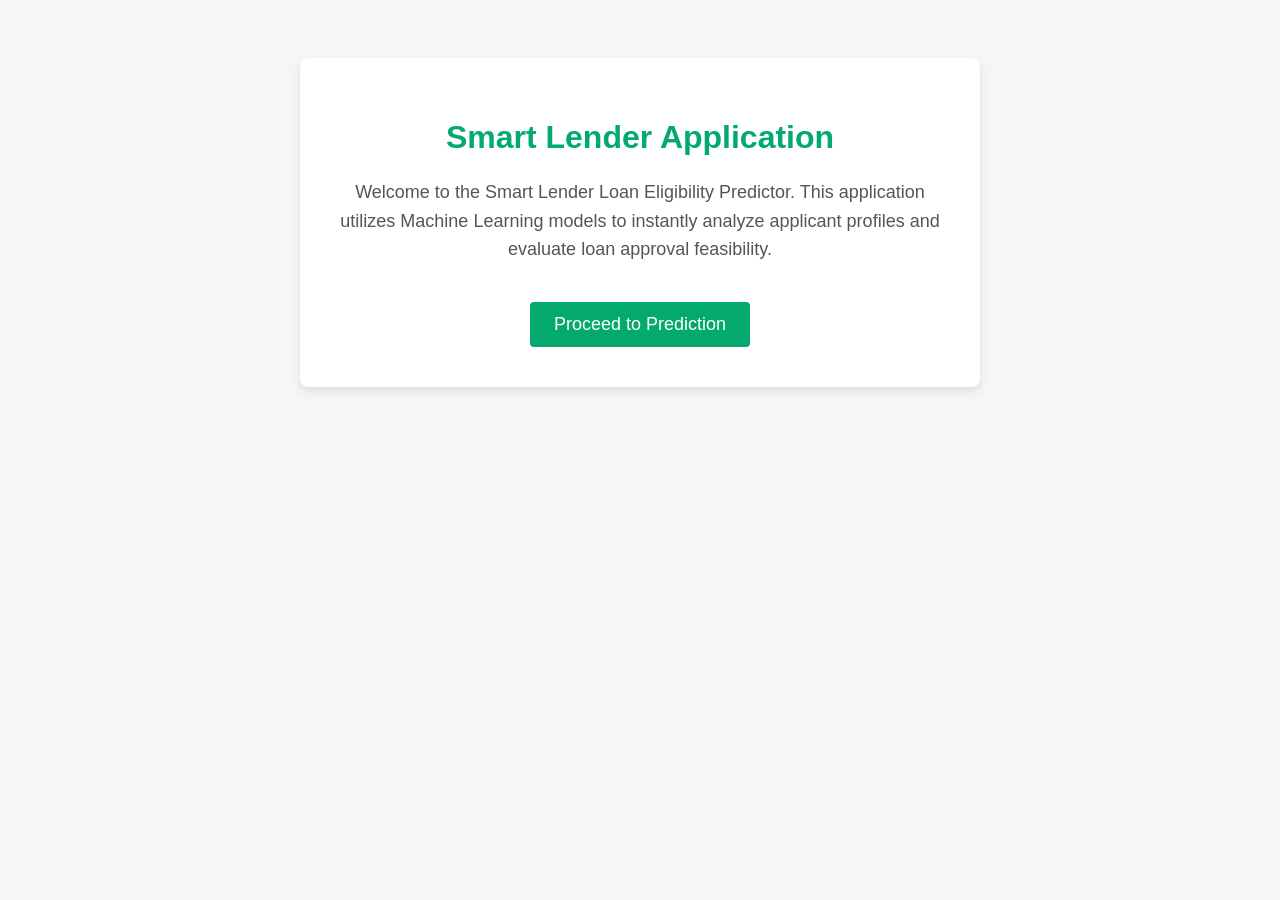
<file: templates/home.html>
<!DOCTYPE html>
<html lang="en">
<head>
    <meta charset="UTF-8">
    <meta name="viewport" content="width=device-width, initial-scale=1.0">
    <title>Smart Lender - Home</title>
    <style>
        body {
            font-family: Arial, sans-serif;
            background-color: #f4f7f6;
            text-align: center;
            padding: 50px;
        }
        .container {
            background-color: white;
            padding: 40px;
            border-radius: 8px;
            box-shadow: 0px 4px 10px rgba(0, 0, 0, 0.1);
            max-width: 600px;
            margin: 0 auto;
        }
        h1 {
            color: #04AA6D;
        }
        p {
            color: #555;
            font-size: 18px;
            line-height: 1.6;
        }
        .btn {
            display: inline-block;
            background-color: #04AA6D;
            color: white;
            padding: 12px 24px;
            text-decoration: none;
            font-size: 18px;
            border-radius: 4px;
            margin-top: 20px;
            transition: background-color 0.3s;
        }
        .btn:hover {
            background-color: #038c55;
        }
    </style>
</head>
<body>

<div class="container">
    <h1>Smart Lender Application</h1>
    <p>Welcome to the Smart Lender Loan Eligibility Predictor. This application utilizes Machine Learning models to instantly analyze applicant profiles and evaluate loan approval feasibility.</p>
    <a href="/predict" class="btn">Proceed to Prediction</a>
</div>

</body>
</html>
</file>
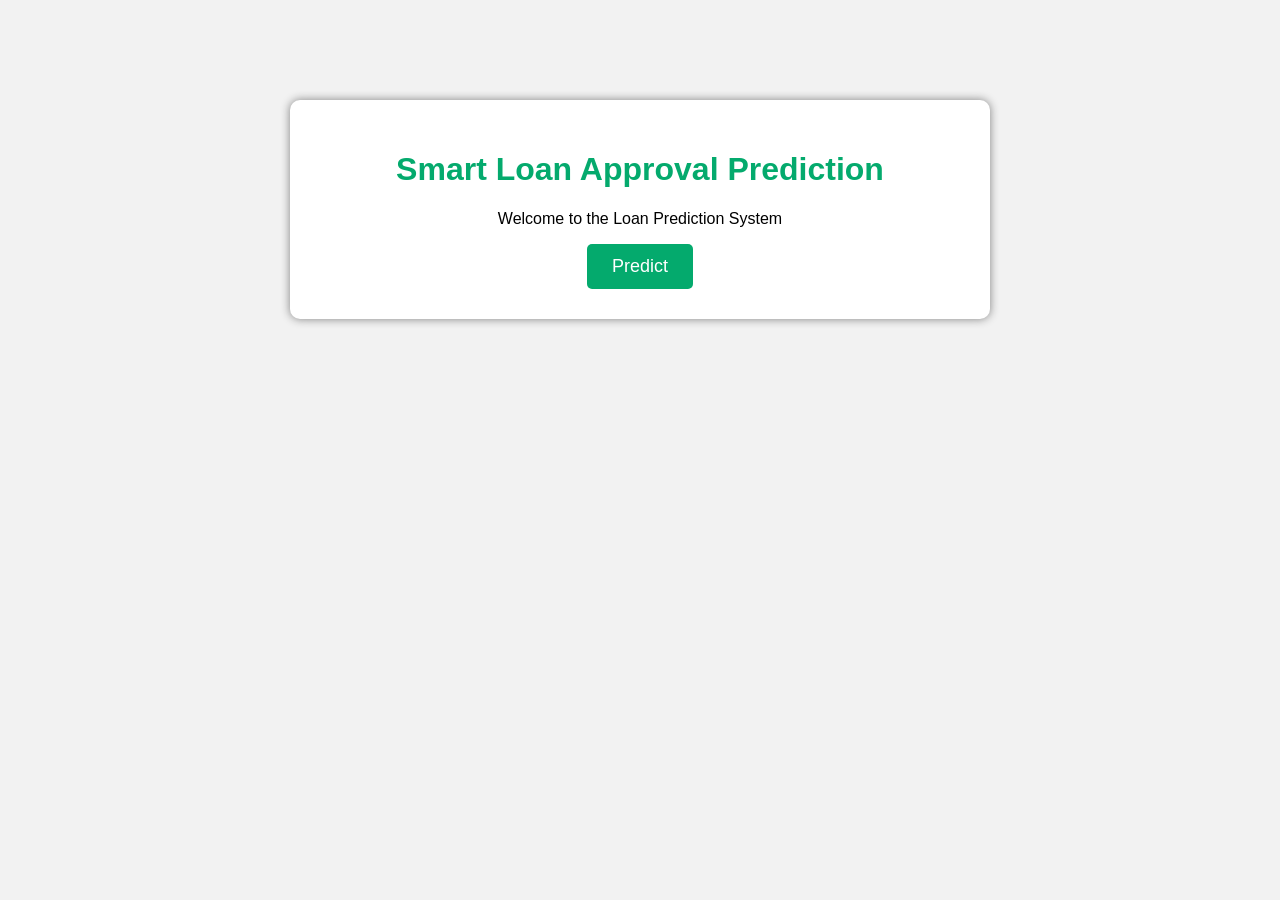
<file: Flask/templates/home.html>
<!DOCTYPE html>
<html>

<head>
    <title>Smart Lender</title>

    <style>
        body{
            font-family: Arial, Helvetica, sans-serif;
            background-color:#f2f2f2;
            text-align:center;
            margin:0;
            padding:0;
        }

        .container{
            width:50%;
            margin:100px auto;
            background:white;
            padding:30px;
            border-radius:10px;
            box-shadow:0px 0px 10px gray;
        }

        h1{
            color:#04AA6D;
        }

        button{
            background:#04AA6D;
            color:white;
            padding:12px 25px;
            border:none;
            border-radius:5px;
            font-size:18px;
            cursor:pointer;
        }

        button:hover{
            background:#038f5a;
        }
    </style>

</head>

<body>

<div class="container">

    <h1>Smart Loan Approval Prediction</h1>

    <p>Welcome to the Loan Prediction System</p>

    <form action="/predict" method="get">
        <button type="submit">Predict</button>
    </form>

</div>

</body>

</html>
</file>
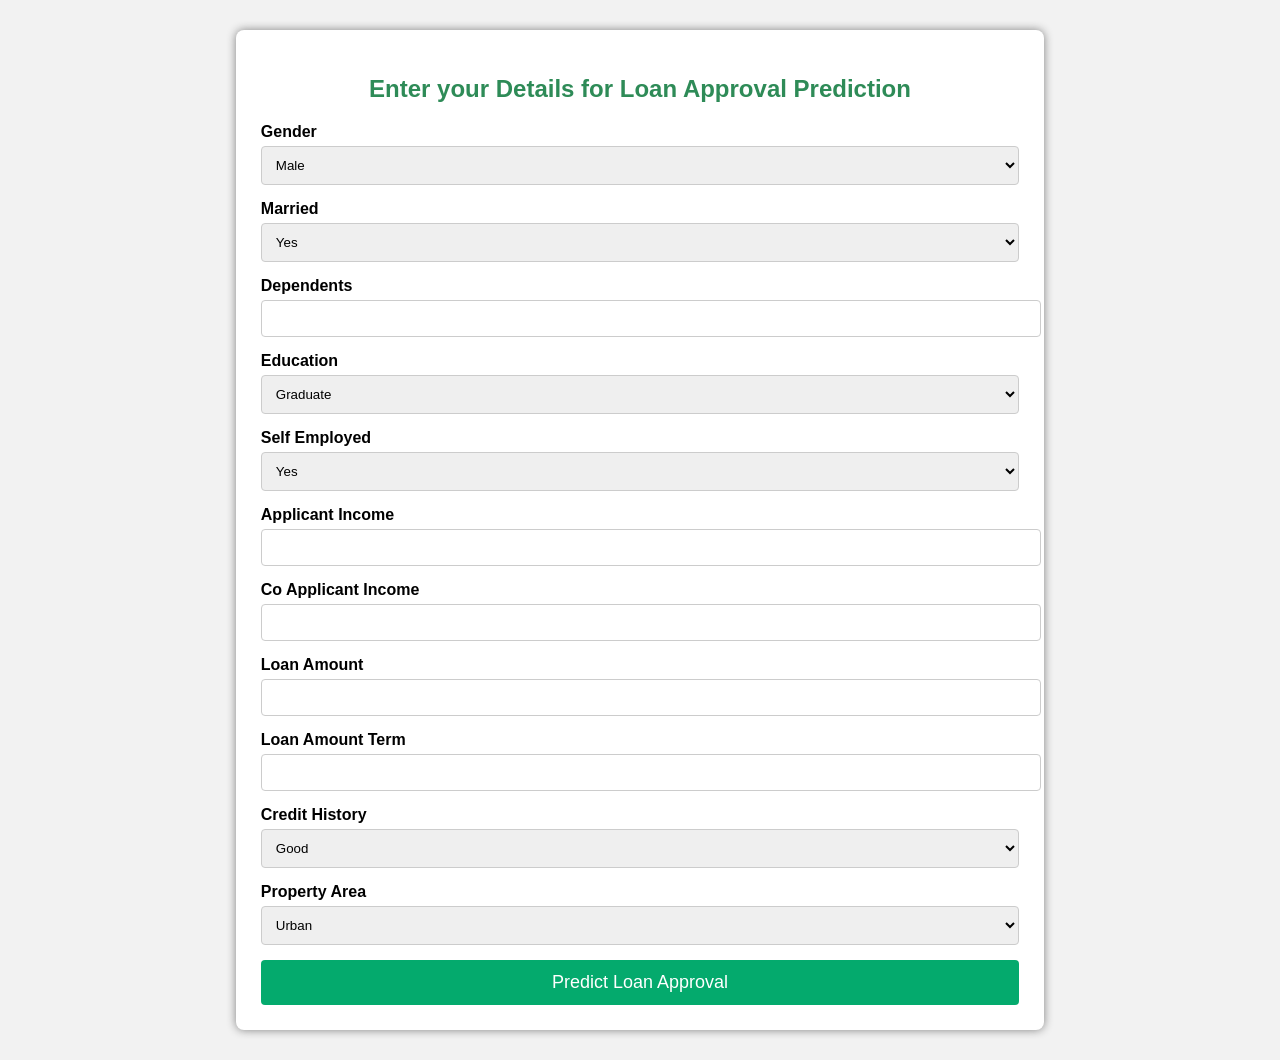
<file: Flask/templates/predict.html>
<!DOCTYPE html>
<html>
<head>
    <title>Loan Approval Prediction</title>

    <style>
        body{
            font-family: Arial, sans-serif;
            background:#f2f2f2;
        }

        .container{
            width:60%;
            margin:30px auto;
            background:white;
            padding:25px;
            border-radius:8px;
            box-shadow:0px 0px 10px gray;
        }

        h2{
            text-align:center;
            color:#2E8B57;
        }

        label{
            font-weight:bold;
        }

        input[type=number], select{
            width:100%;
            padding:10px;
            margin-top:5px;
            margin-bottom:15px;
            border:1px solid #ccc;
            border-radius:4px;
        }

        input[type=submit]{
            width:100%;
            background:#04AA6D;
            color:white;
            padding:12px;
            border:none;
            border-radius:4px;
            cursor:pointer;
            font-size:18px;
        }

        input[type=submit]:hover{
            background:#038f5a;
        }
    </style>

</head>

<body>

<div class="container">

<h2>Enter your Details for Loan Approval Prediction</h2>

<form action="/submit" method="post">

<label>Gender</label>
<select name="Gender">
    <option value="1">Male</option>
    <option value="0">Female</option>
</select>

<label>Married</label>
<select name="Married">
    <option value="1">Yes</option>
    <option value="0">No</option>
</select>

<label>Dependents</label>
<input type="number" name="Dependents" required>

<label>Education</label>
<select name="Education">
    <option value="1">Graduate</option>
    <option value="0">Not Graduate</option>
</select>

<label>Self Employed</label>
<select name="Self_Employed">
    <option value="1">Yes</option>
    <option value="0">No</option>
</select>

<label>Applicant Income</label>
<input type="number" name="ApplicantIncome" required>

<label>Co Applicant Income</label>
<input type="number" name="CoapplicantIncome" required>

<label>Loan Amount</label>
<input type="number" name="LoanAmount" required>

<label>Loan Amount Term</label>
<input type="number" name="Loan_Amount_Term" required>

<label>Credit History</label>
<select name="Credit_History">
    <option value="1">Good</option>
    <option value="0">Bad</option>
</select>

<label>Property Area</label>
<select name="Property_Area">
    <option value="2">Urban</option>
    <option value="1">Semiurban</option>
    <option value="0">Rural</option>
</select>

<input type="submit" value="Predict Loan Approval">

</form>

</div>

</body>
</html>
</file>
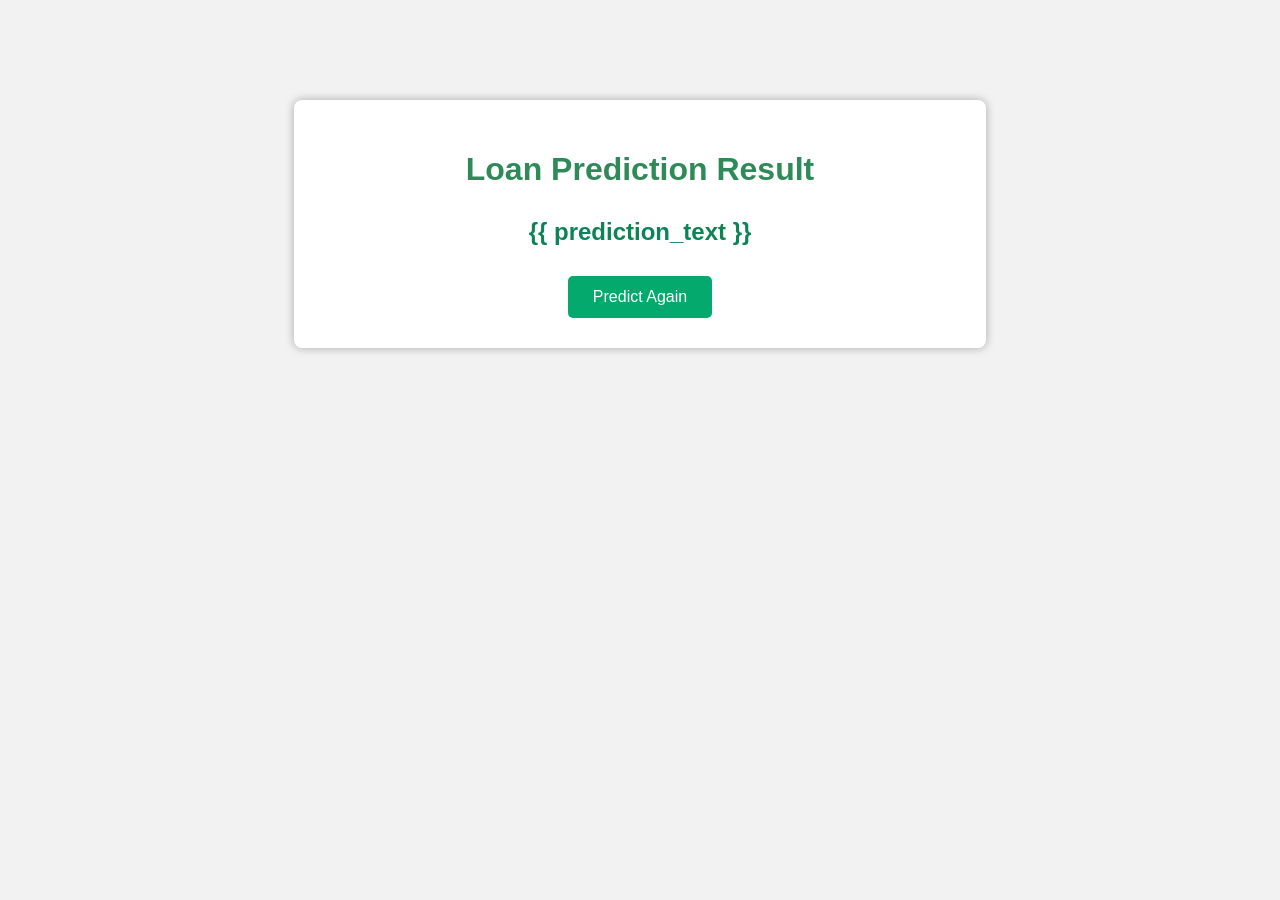
<file: Flask/templates/submit.html>
<!DOCTYPE html>
<html>
<head>
    <title>Loan Approval Result</title>

    <style>
        body{
            font-family: Arial, sans-serif;
            background:#f2f2f2;
        }

        .container{
            width:50%;
            margin:100px auto;
            background:white;
            padding:30px;
            border-radius:8px;
            text-align:center;
            box-shadow:0 0 10px rgba(0,0,0,0.3);
        }

        h1{
            color:#2E8B57;
        }

        h2{
            color:#0B8457;
            margin:30px 0;
        }

        a{
            display:inline-block;
            padding:12px 25px;
            background:#04AA6D;
            color:white;
            text-decoration:none;
            border-radius:5px;
        }

        a:hover{
            background:#038f5a;
        }
    </style>

</head>

<body>

<div class="container">

    <h1>Loan Prediction Result</h1>

    <h2>{{ prediction_text }}</h2>

    <a href="/predict">Predict Again</a>

</div>

</body>
</html>
</file>
